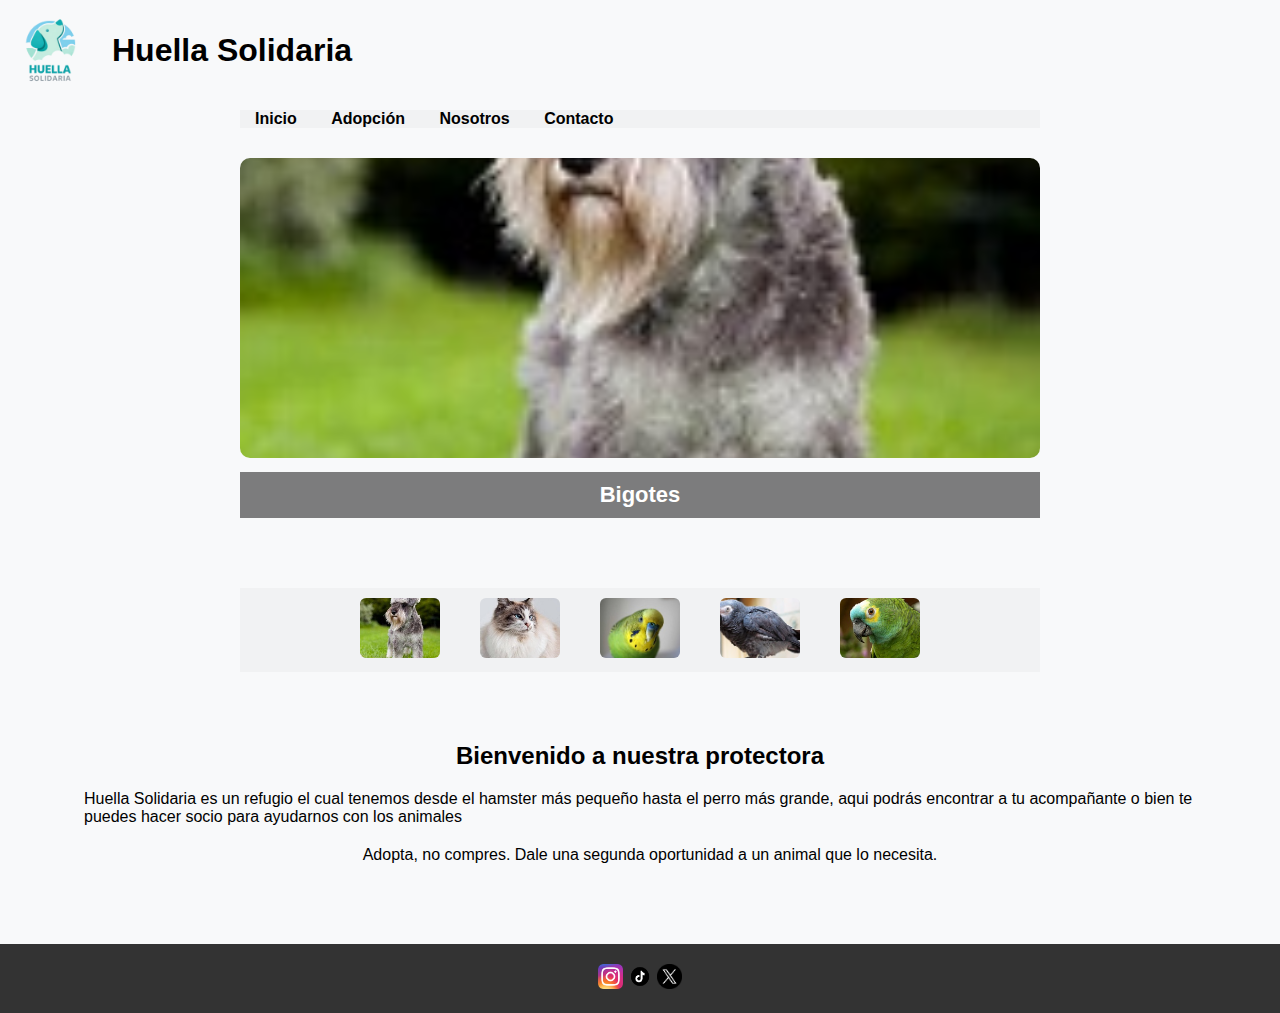
<file: HTML/index.html>
<!DOCTYPE html>
<html lang="es">
<head>
    <meta charset="UTF-8">
    <title>Huella Solidaria - Adopción</title>
    <link rel="stylesheet" href="/CSS/style.css">
    <link rel="icon" type="img/png" href="/IMG/Logotipo - HuellaSolidaria.png">
</head>
<body>

<!-- ----------- HEADER ----------- -->
<header>
    <div class="logo-titulo">
        <img src="/IMG/Logotipo-HuellaSolidaria.png" class="logotipo">
        <h1>Huella Solidaria</h1>
    </div>

    <!-- ----------- Menú de navegación principal ----------- -->
    <nav class="menu">
        <a href="index.html">Inicio</a>
        <a href="adopcion.html">Adopción</a>
        <a href="nosotros.html">Nosotros</a>
        <a href="contacto.html">Contacto</a>
    </nav>
</header>

<!-- ----------- CARRUSEL ----------- -->
    <ul class="carrusel">
        <li id="slide1"><img src="/IMG/bigotes.png" alt=""><p>Bigotes</p></li>
        <li id="slide2"><img src="/IMG/chloe.png" alt=""><p>Chloe</p></li>
        <li id="slide3"><img src="/IMG/kiwi.png" alt=""><p>Kiwi</p></li>
        <li id="slide4"><img src="/IMG/polly.png" alt=""><p>Polly</p></li>
        <li id="slide5"><img src="/IMG/chirpy.png" alt=""><p>Chirpy</p></li>
    </ul>
    <nav>
        <ul class="menu">
            <li><a href="#slide1"><img src="/IMG/bigotes.png" alt="Bigotes"></a></li>
            <li><a href="#slide2"><img src="/IMG/chloe.png" alt="Chloe"></a></li>
            <li><a href="#slide3"><img src="/IMG/kiwi.png" alt="Kiwi"></a></li>
            <li><a href="#slide4"><img src="/IMG/polly.png" alt="Polly"></a></li>
            <li><a href="#slide5"><img src="/IMG/chirpy.png" alt="Chirpy"></a></li>
        </ul>
    </nav>

<!-- ----------- CONTENIDO PRINCIPAL ----------- -->
<div class="contenedor">
    <h2>Bienvenido a nuestra protectora</h2>
    <p>Huella Solidaria es un refugio el cual tenemos desde el hamster más pequeño hasta el perro más grande, aqui podrás encontrar a tu acompañante o bien te puedes hacer socio para ayudarnos con los animales</p>
    <br>
    <p>Adopta, no compres. Dale una segunda oportunidad a un animal que lo necesita.</p>
</div>

<!-- ----------- FOOTER ----------- -->
<footer>
    <div class="menuinferior">
        <img src="/IMG/LogoInstagram.png" alt="">
        <img src="/IMG/LogoTikTok.png" alt="">
        <img src="/IMG/LogoX.png" alt="">
    </div>
</footer>

</body>
</html>
</file>
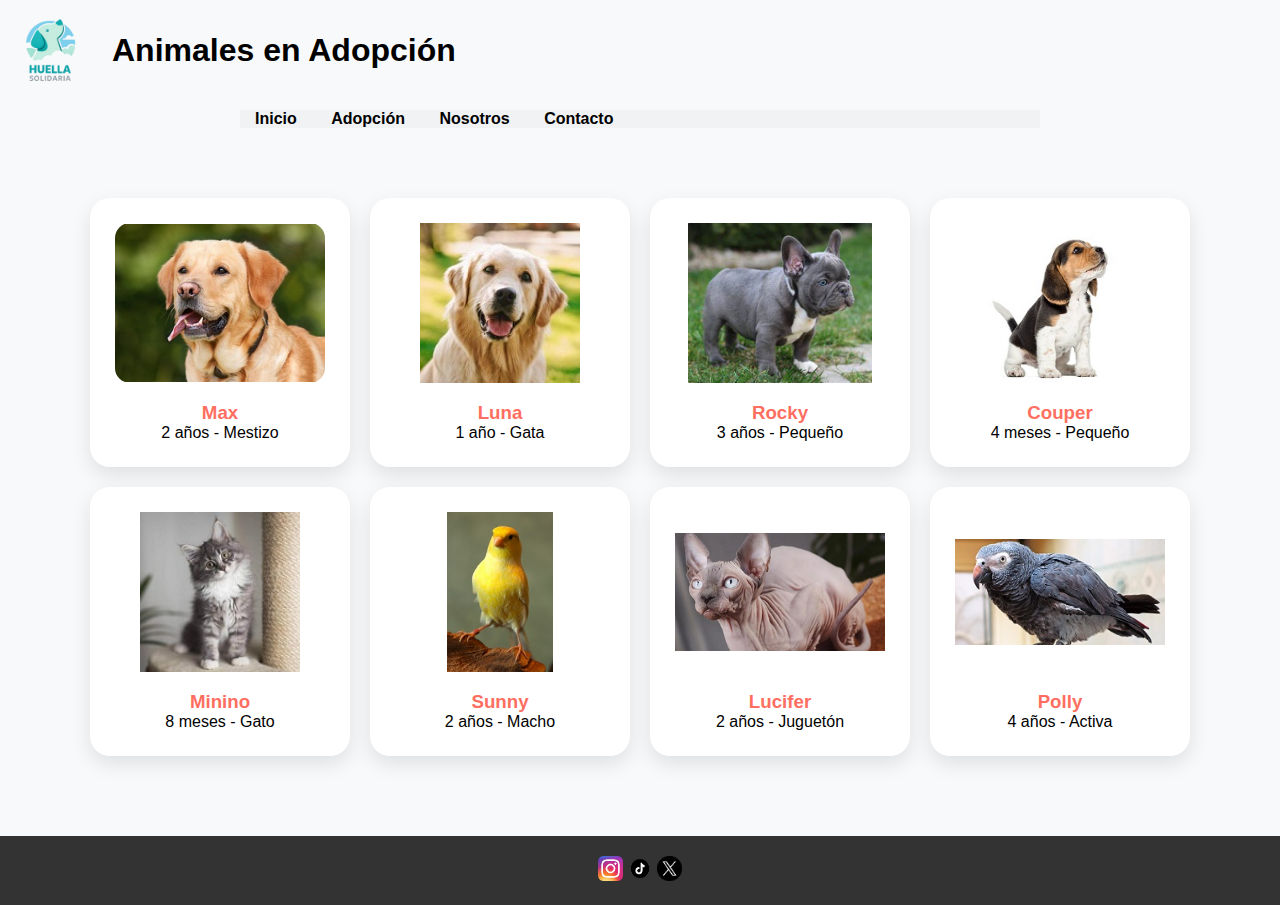
<file: HTML/adopcion.html>
<!DOCTYPE html>
<html lang="es">
<head>
    <meta charset="UTF-8">
    <title>Huella Solidaria - Adopción</title>
    <link rel="stylesheet" href="/CSS/style.css">
    <link rel="icon" type="img/png" href="/IMG/Logotipo - HuellaSolidaria.png">
</head>
<body>

<header>
    <div class="logo-titulo">
        <img src="/IMG/Logotipo-HuellaSolidaria.png" class="logotipo">
        <h1>Animales en Adopción</h1>
    </div>
    
    <nav class="menu">
        <a href="index.html">Inicio</a>
        <a href="adopcion.html">Adopción</a>
        <a href="nosotros.html">Nosotros</a>
        <a href="contacto.html">Contacto</a>
    </nav>
</header>

<!-- ----------- Se muestra los animales en adopción ----------- -->
<div class="contenedor">
    <div class="minicontenedor">
        <img src="/IMG/max.png" alt="Perro Max">
        <h3>Max</h3>
        <p>2 años - Mestizo</p>
    </div>

    <div class="minicontenedor">
        <img src="/IMG/luna.png" alt="Gata Luna">
        <h3>Luna</h3>
        <p>1 año - Gata</p>
    </div>

    <div class="minicontenedor">
        <img src="/IMG/rocky.png" alt="Perro Rocky">
        <h3>Rocky</h3>
        <p>3 años - Pequeño</p>
    </div>

    <div class="minicontenedor">
        <img src="/IMG/couper.png" alt="Perro Couper">
        <h3>Couper</h3>
        <p>4 meses - Pequeño</p>
    </div>

    <div class="minicontenedor">
        <img src="/IMG/minimo.png" alt="Gato Minino">
        <h3>Minino</h3>
        <p>8 meses - Gato</p>
    </div>

    <div class="minicontenedor">
        <img src="/IMG/sunny.png" alt="Pájaro Sunny">
        <h3>Sunny</h3>
        <p>2 años - Macho</p>
    </div>

    <div class="minicontenedor">
        <img src="/IMG/lucifer.png" alt="Gato Lucifer">
        <h3>Lucifer</h3>
        <p>2 años - Juguetón</p>
    </div>

    <div class="minicontenedor">
        <img src="/IMG/polly.png" alt="Pájaro Polly">
        <h3>Polly</h3>
        <p>4 años - Activa</p>
    </div>
</div>

<footer>
    <div class="menuinferior">
        <img src="/IMG/LogoInstagram.png" alt="">
        <img src="/IMG/LogoTikTok.png" alt="">
        <img src="/IMG/LogoX.png" alt="">
    </div>
</footer>

</body>
</html>
</file>
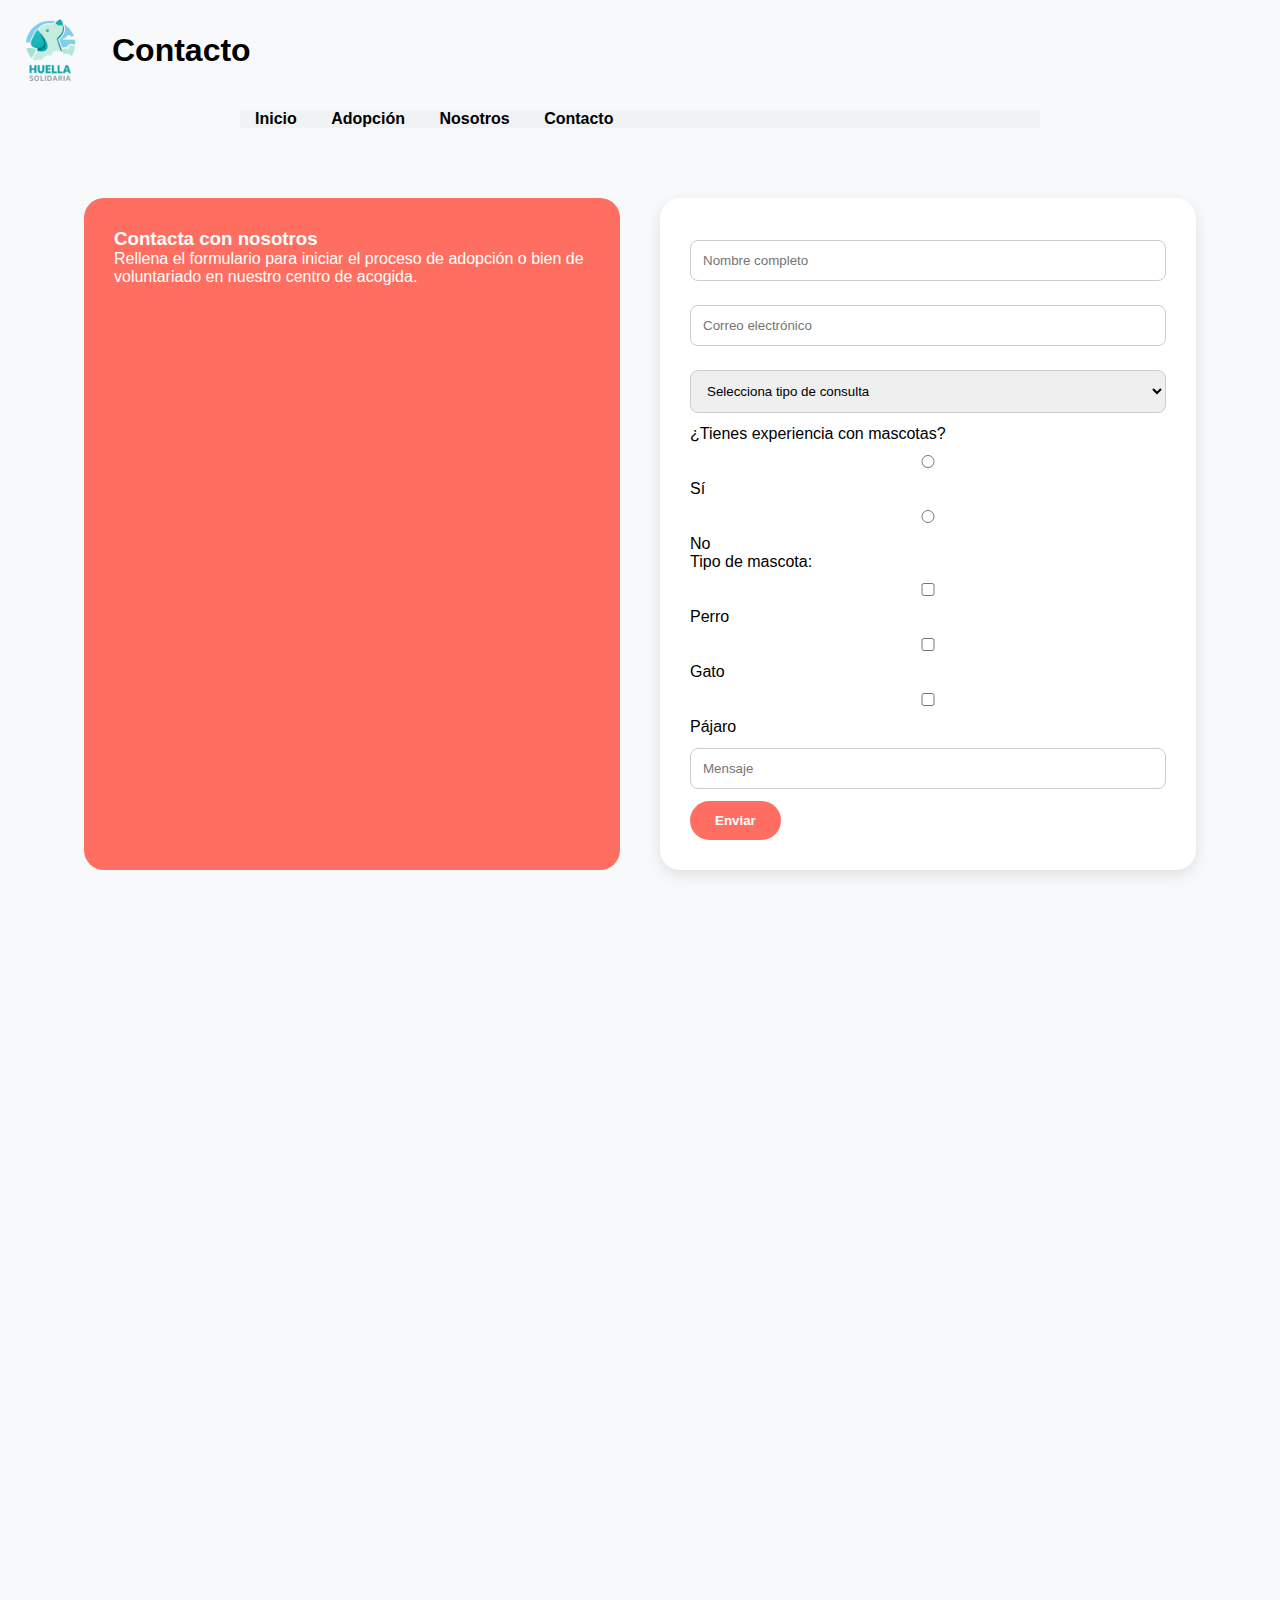
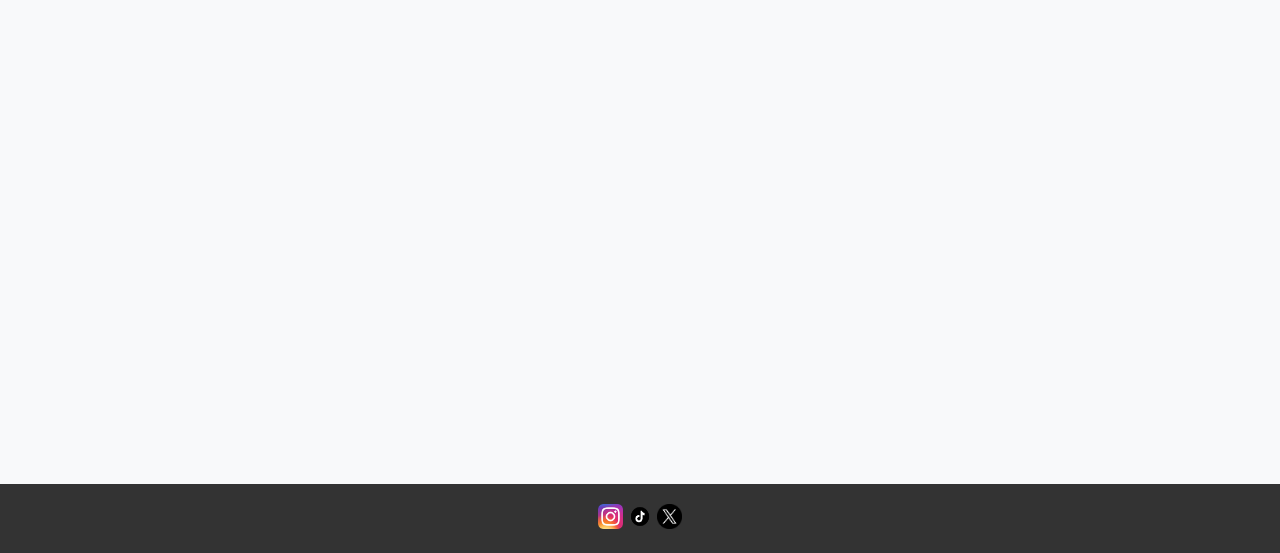
<file: HTML/contacto.html>
<!DOCTYPE html>
<html lang="es">
<head>
    <meta charset="UTF-8">
    <title>Huella Solidaria - Contacto</title>
    <link rel="stylesheet" href="/CSS/style.css">
    <link rel="icon" type="img/png" href="/IMG/Logotipo - HuellaSolidaria.png">
</head>
<body>

<header>
    <div class="logo-titulo">
        <img src="/IMG/Logotipo-HuellaSolidaria.png" class="logotipo">
        <h1>Contacto</h1>
    </div>
    
    <nav class="menu">
        <a href="index.html">Inicio</a>
        <a href="adopcion.html">Adopción</a>
        <a href="nosotros.html">Nosotros</a>
        <a href="contacto.html">Contacto</a>
    </nav>
</header>

<div class="contenedor contacto">

    <!-- ----------- Cuadro Información ----------- -->
    <div class="info">
        <h3>Contacta con nosotros</h3>
        <p>Rellena el formulario para iniciar el proceso de adopción o bien de voluntariado en nuestro centro de acogida.</p>
    </div>

    <!-- ----------- Cuadro Formulario ----------- -->
    <div class="formulario">
        <form action="https://formsubmit.co/airamfranciscocurbelopadron@alumno.ieselrincon.es" method="POST">

        <input type="text" placeholder="Nombre completo" required>
        <input type="email" placeholder="Correo electrónico" required>
        <select required>
            <option value="">Selecciona tipo de consulta</option>
            <option>Adopción</option>
            <option>Información</option>
            <option>Voluntariado</option>
        </select>
        <p>¿Tienes experiencia con mascotas?</p>
            <input type="radio" name="experiencia" value="si">
            <label for="si">Sí</label>
            <input type="radio" name="experiencia" value="no">
            <label for="no">No</label>
        <p>Tipo de mascota:</p>
            <input type="checkbox"> Perro
            <input type="checkbox"> Gato
            <input type="checkbox"> Pájaro
        <input type="mensaje" placeholder="Mensaje">
        <button type="submit">Enviar</button>

        </form>
    </div>
</div>

<!-- ----------- MAPA DE GOOGLE incrustado ----------- -->
<div class="ubicacion">
    <iframe 
        src="https://www.google.com/maps/embed?pb=!4v1771522176903!6m8!1m7!1sl67fS_NjJZIB5X28qcr9Cg!2m2!1d28.12809079864854!2d-15.44679412811172!3f62.507279514107886!4f9.286058605917049!5f0.7820865974627469"
        width="1920" 
        height="1080" 
        style="border:0;" 
        allowfullscreen="" 
        loading="lazy" 
        referrerpolicy="no-referrer-when-downgrade">
    </iframe>
</div>

<footer>
    <div class="menuinferior">
        <img src="/IMG/LogoInstagram.png" alt="">
        <img src="/IMG/LogoTikTok.png" alt="">
        <img src="/IMG/LogoX.png" alt="">
    </div>
</footer>

</body>
</html>
</file>
<file: CSS/style.css>
* {
    margin:0;
    padding:0;
    box-sizing:border-box;
    font-family: 'Poppins', sans-serif;
}

body {
    background:#f8f9fa;
}


/* ----------- HEADER GENERAL ----------- */
.header {
    display:flex;
    justify-content:space-between;
    align-items:center;
    padding:20px 40px;
    background:#ff6f61;
    color:white;
}

.logo-titulo {
    display: flex;
    align-items: center;
    gap: 12px; /* ----------- distancia entre logo y titulo ----------- */
}

.logotipo {
    height: 100px;
}

/* ----------- MENÚ SUPERIOR ----------- */
.menu a {
    color:rgb(0, 0, 0);
    text-decoration:none;
    margin:0 15px;
    font-weight:bold;
    font-size:16px;
}

.menu a:hover {
    color:#d83b0b;
}

/* ----------- CONTENEDOR GENERAL ----------- */
.contenedor{
    width:90%;
    margin:50px auto;
}


/* -------- CARRUSEL -------- */
ul.carrusel {
    position: relative;
    width: 800px;
    height: 400px;
    margin: 30px auto;
    padding: 0;
    list-style: none;
}

ul.carrusel li:first-child {
    opacity: 1;
    visibility: visible;
}

ul.carrusel li:target {
    opacity: 1;
    visibility: visible;
}

/* -------- Diapositivas -------- */

ul.carrusel li {
    width: 800px;
    height: 450px;
    position: absolute;
    left: 0;
    top: 0;
    opacity: 0;
    visibility: hidden;
    text-align: center;
}

/* ----------- Imágenes ----------- */
.carrusel img {
    width: 100%;
    height: 300px;
    object-fit: cover;
    border-radius: 10px;
}

/* ----------- Texto animal ----------- */
.carrusel li p {
    position: absolute;
    bottom: 10px;
    left: 0;
    right: 0;
    color: white;
    background: rgba(0,0,0,0.5);
    padding: 10px;
}

/* -------- Miniaturas -------- */
nav {
    width: 800px;
    margin: 10px auto;
    position: static;
    background: #f1f2f3;
}

nav ul {
    display: flex;
    justify-content: center;
    gap: 10px;
    list-style: none;
    padding: 10px;
}

/* ----------- Mini imágenes ----------- */
nav ul li img {
    width: 80px;
    height: 60px;
    object-fit: cover;
    border-radius: 6px;
}

/* ----------- Nombre animal ----------- */
.carrusel li p {
    position: static;
    margin-top: 10px;
    font-size: 22px;
    font-weight: bold;
}


/* ----------- ADOPCIÓN ----------- */
/* ----------- Contenedor general ----------- */
.contenedor {
    display: flex;
    flex-wrap: wrap;
    justify-content: center;
    gap: 20px;
    padding: 20px;
}

/* ----------- Tarjetas animales  -----------*/
.minicontenedor {
    background:#ffffff;
    border-radius:20px;
    padding:25px;
    text-align:center;
    box-shadow:0 8px 20px rgba(0,0,0,0.1);
    width:260px;
}

/* ----------- Imágenes ----------- */
.minicontenedor img {
    width:100%;
    height:160px;
    object-fit:contain;
    border-radius:15px;
    margin-bottom:15px;
}

/* ----------- Nombre animal ----------- */
.minicontenedor h3 {
    color:#ff6f61;
}


/* ----------- NOSOTROS ----------- */
.nosotros {
    display:flex;
    gap:40px;
    align-items:center;
    background:#ffffff;
    padding:40px;
    border-radius:20px;
    box-shadow:0 5px 15px rgba(0,0,0,0.1);
}

.nosotros img {
    width:50%;
    border-radius:20px;
}

.nosotros-texto {
    width:50%;
}

.nosotros-texto h2 {
    color:#ff6f61;
    margin-bottom:15px;
}

.video {
    text-align: center;
}

/* ----------- CONTACTO ----------- */
.contacto {
    display:flex;
    gap:40px;
}

/* ----------- Caja izquierda ----------- */
.info {
    flex:1;
    background:#ff6f61;
    color:white;
    padding:30px;
    border-radius:20px;
}

/* ----------- Caja derecha formulario ----------- */
.formulario {
    flex:1;
    background:white;
    padding:30px;
    border-radius:20px;
    box-shadow:0 5px 15px rgba(0,0,0,0.1);
}

/* ----------- Campos ----------- */
input, select {
    width:100%;
    padding:12px;
    margin:12px 0;
    border-radius:8px;
    border:1px solid #ccc;
}

/* ----------- Botón ----------- */
button {
    background:#ff6f61;
    color:white;
    padding:12px 25px;
    border:none;
    border-radius:30px;
    cursor:pointer;
    font-weight:bold;
}

button:hover {
    background:#d40909;
}

.ubicacion {
    text-align: center;
}

/* ----------- FOOTER GENERAL ----------- */
footer {
    margin-top:60px;
    background:#333;
    color:white;
    text-align:center;
    padding:20px;
}

footer img {
    width: 2%;
}


/* ----------- MEDIA QUERIES GENERAL hecha con --> https://youtu.be/n9yI6fjkrfE?si=_u1X0iH57ixwwrgy ----------- */
/* ----------- Sobremesa ----------- */
@media (max-width: 1440px) {

}


/* ----------- Tablet ----------- */
@media (max-width: 1024px) {
    
}


/* ----------- Móvil ----------- */
@media (max-width: 320px) {
    
}
</file>
